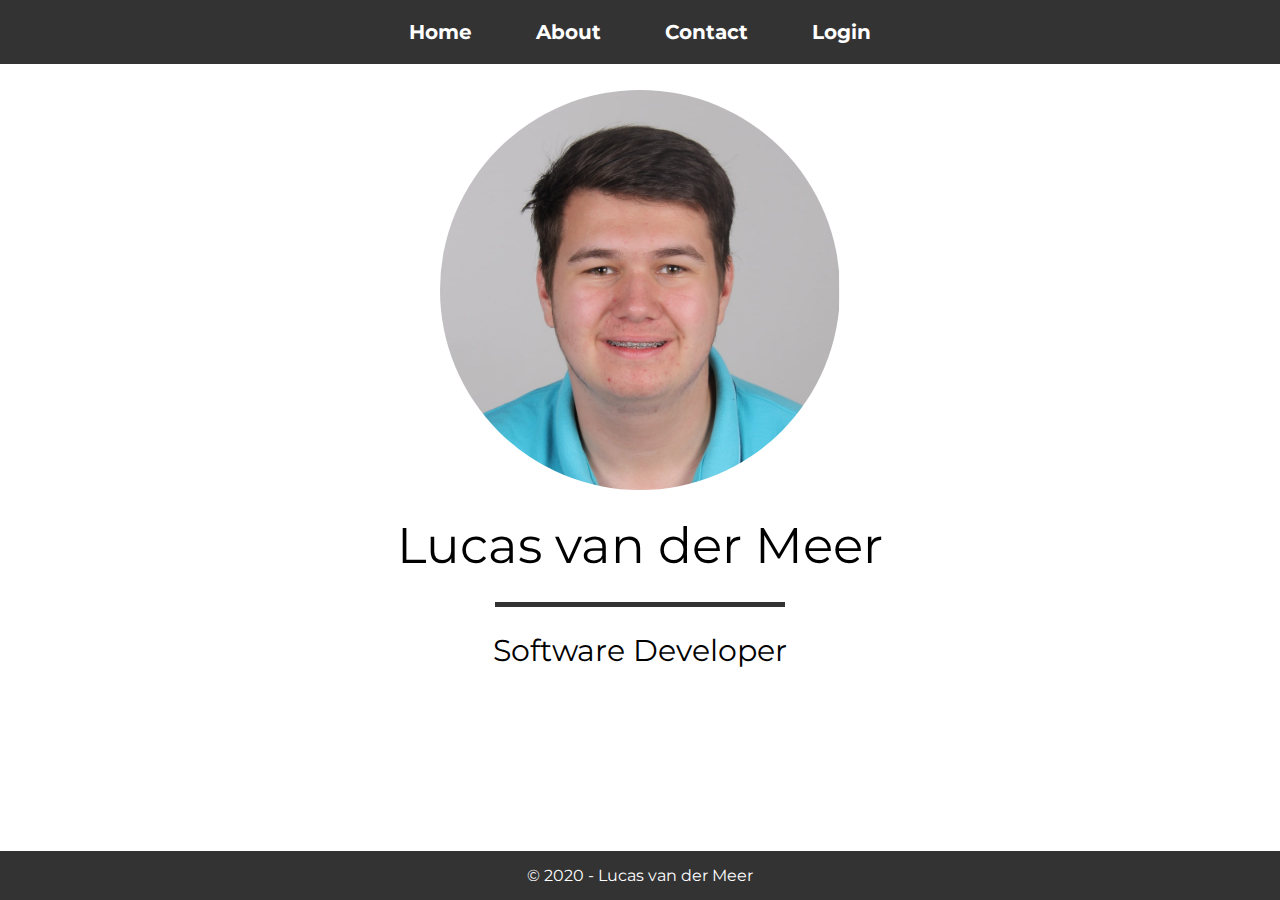
<file: index.html>
<!DOCTYPE html>
<html>
<head>
    <meta charset='utf-8'>
    <meta http-equiv='X-UA-Compatible' content='IE=edge'>
    <title>Home | LucasvanderMeer</title>
    <meta name='viewport' content='width=device-width, initial-scale=1'>
    <link rel='stylesheet' type='text/css' href='main.css'>
    <link href="https://fonts.googleapis.com/css?family=Montserrat&display=swap" rel="stylesheet">
    <link rel="icon" href="pas.png">
  </head>
  <body>
    <div class="nav">
      <nav>
        <a class="menu" href=".">Home</a>
        <a class="menu" href="About/">About</a>
        <a class="menu" href="Contact/">Contact</a>
        <a class="menu" href="Login/">Login</a>
      </nav>
    </div>
    <div class="main">
      <img src="pas.jpg" id="pas" alt="me">
      <p id="name">Lucas van der Meer</p>
      <div class="skip"></div>
      <p id="dev">Software Developer</p>
    </div>
    <div class="footer">
      <p id="footertxt">© 2020 - Lucas van der Meer</p>
    </div>
</body>
</html>
</file>
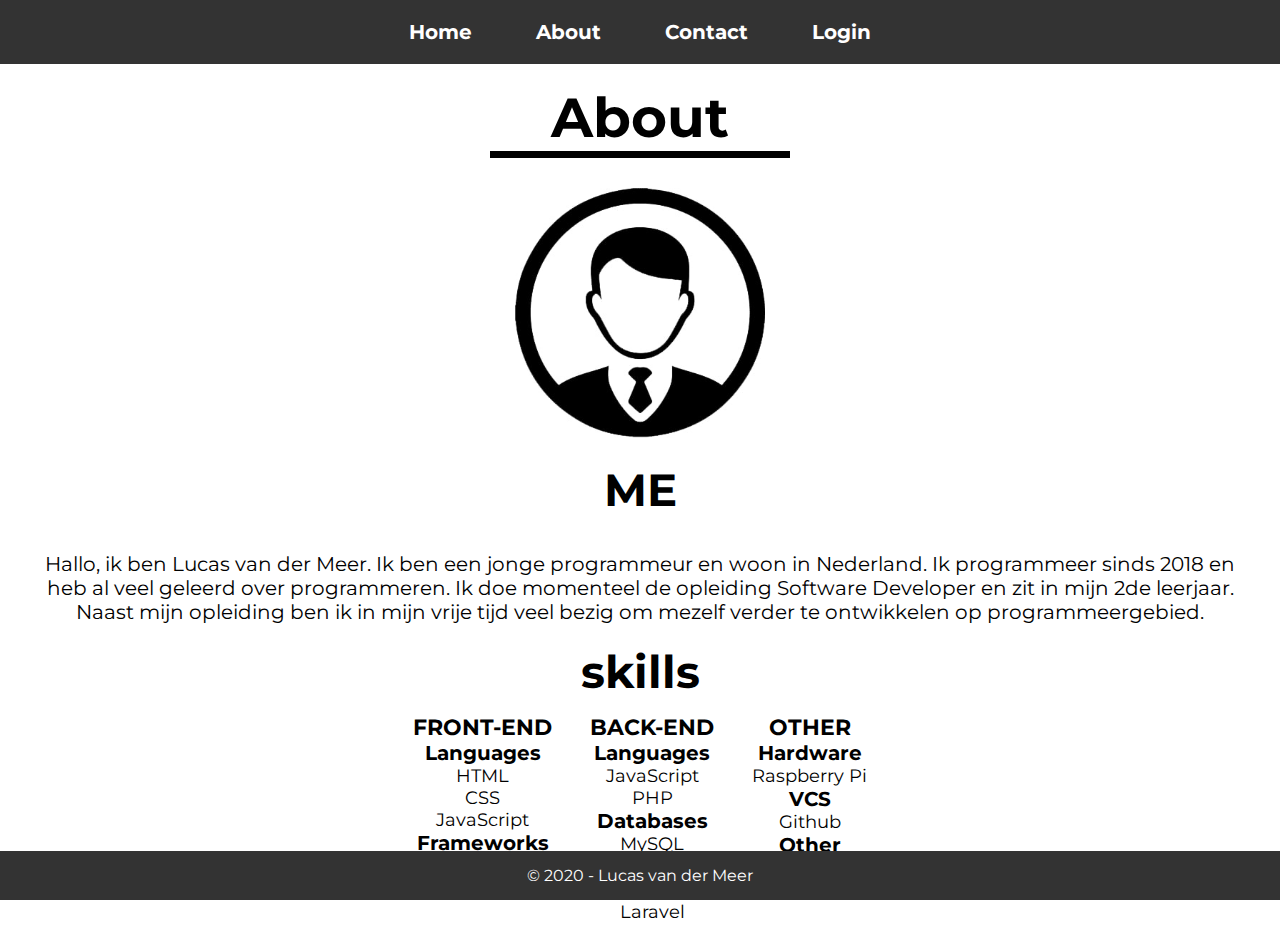
<file: About/index.html>
<!DOCTYPE html>
<html>
<head>
    <meta charset='utf-8'>
    <meta http-equiv='X-UA-Compatible' content='IE=edge'>
    <title>About | LucasvanderMeer</title>
    <meta name='viewport' content='width=device-width, initial-scale=1'>
    <link rel='stylesheet' type='text/css' media='screen and (min-width: 1200px)' href='main-desktop.css'>
    <link rel='stylesheet' type='text/css' media='screen and (min-width: 768px) and (max-width: 1200px)' href='main-tablet.css'>
    <link rel='stylesheet' type='text/css' media='screen and (max-width: 768px)' href='main-phone.css'>
    <link href="https://fonts.googleapis.com/css?family=Montserrat&display=swap" rel="stylesheet">
    <link rel="icon" href="pas.png">
</head>
<body>
    <div class="nav">
        <nav>
            <a class="menu" href="../">Home</a>
            <a class="menu" href=".">About</a>
            <a class="menu" href="../Contact/">Contact</a>
            <a class="menu" href="../Login/">Login</a>
        </nav>
    </div>
        <div class="about-me">
            <h3 id="abouth3">About</h3>
            <div class="balk"></div>
            <img src="img.jpg" alt="me">
            <h3 id="meh3">ME</h3>
                <p id="metxt">Hallo, ik ben Lucas van der Meer. Ik ben een jonge programmeur en woon in Nederland. Ik programmeer sinds 2018 en heb al veel geleerd over programmeren. 
                Ik doe momenteel de opleiding Software Developer en zit in mijn 2de leerjaar. 
                Naast mijn opleiding ben ik in mijn vrije tijd veel bezig om mezelf verder te ontwikkelen op programmeergebied.
                </p>
            <h3 class="skills">skills</h3>
            <div id="about-skills-info">
                <div class="skills-inline">
                    <h4>FRONT-END</h4>

                    <h5>Languages</h5>
                    <p>HTML</p>
                    <p>CSS</p>
                    <p>JavaScript</p>

                    <h5>Frameworks</h5>
                    <p>Bootstrap</p>
                </div>
                <div class="skills-inline">
                    <h4>BACK-END</h4>

                    <h5>Languages</h5>
                    <p>JavaScript</p>
                    <p>PHP</p>

                    <h5>Databases</h5>
                    <p>MySQL</p>


                    <h5>Frameworks</h5>
                    <p>Symfony</p>
                    <p>Laravel</p>
                </div>
                <div class="skills-inline">
                    <h4>OTHER</h4>

                    <h5>Hardware</h5>
                    <p>Raspberry Pi</p>

                    <h5>VCS</h5>
                    <p>Github</p>

                    <h5>Other</h5>
                    <p>Linux</p>
                    <p>Docker</p>
                </div>
            </div>
        </div>
    <div class="footer">
        <p id="footertxt">© 2020 - Lucas van der Meer</p>
    </div>
</body>
</html>
</file>
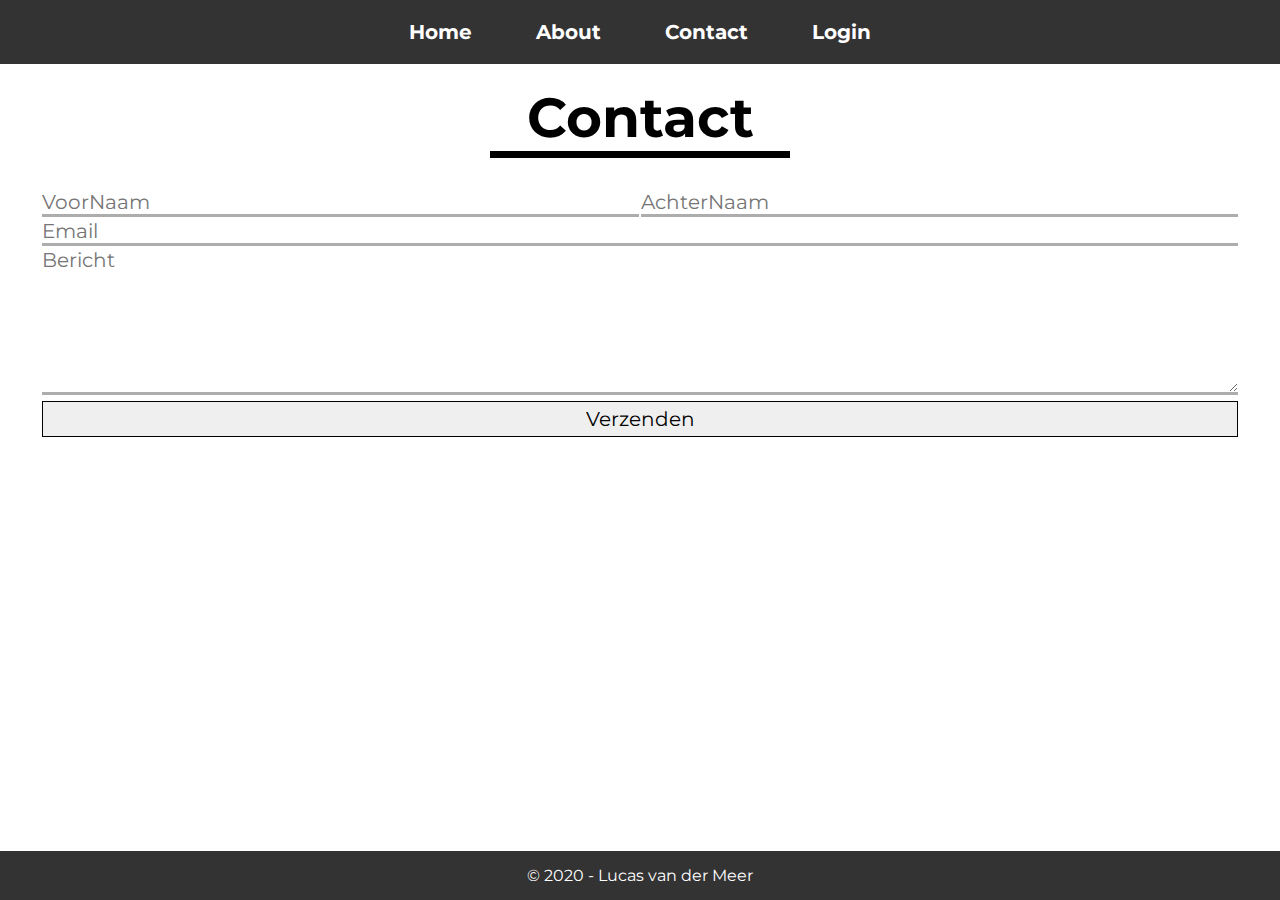
<file: Contact/index.html>
<!DOCTYPE html>
<html>
<head>
    <meta charset='utf-8'>
    <meta http-equiv='X-UA-Compatible' content='IE=edge'>
    <title>Contact | LucasvanderMeer</title>
    <meta name='viewport' content='width=device-width, initial-scale=1'>
    <link rel='stylesheet' type='text/css' media='screen and (min-width: 1200px)' href='main-desktop.css'>
    <link rel='stylesheet' type='text/css' media='screen and (min-width: 768px) and (max-width: 1200px)' href='main-tablet.css'>
    <link rel='stylesheet' type='text/css' media='screen and (max-width: 768px)' href='main-phone.css'>
    <link href="https://fonts.googleapis.com/css?family=Montserrat&display=swap" rel="stylesheet">
    <link rel="icon" href="pas.png">
</head>
<body>
    <div class="nav">
        <nav>
            <a class="menu" href="../">Home</a>
            <a class="menu" href="../About/">About</a>
            <a class="menu" href=".">Contact</a>
            <a class="menu" href="../Login/">Login</a>
        </nav>
    </div>
    <div id="form">
        <div class="contact-info">
        <h3 id="Contact">Contact</h3>
        <div class="balk"></div>
        </div>
        <form method="POST" action="mail.php">
            <table>
                <tr>
                    <td><input type="text" name="firstname" id="name1" placeholder="VoorNaam" required></td>
                    <td><input type="text" name="lastname" id="name2" placeholder="AchterNaam" required></td>
                </tr>
                <tr>
                    <td colspan="2">
                        <input type="text" name="Email" id="Email" placeholder="Email" required>
                    </td>
                </tr>
                <tr>
                    <td colspan="2">
                        <textarea rows="6" name="Message" id="Message" placeholder="Bericht" required></textarea>
                    </td>
                </tr>
                <tr>
                    <td colspan="2">
                        <input type="submit" name="submit" value="Verzenden" id="submit">
                    </td>
                </tr>
            </table>
        </form>
    </div>
    <div class="footer">
        <p id="footertxt">© 2020 - Lucas van der Meer</p>
    </div>
</body>
</html>
</file>
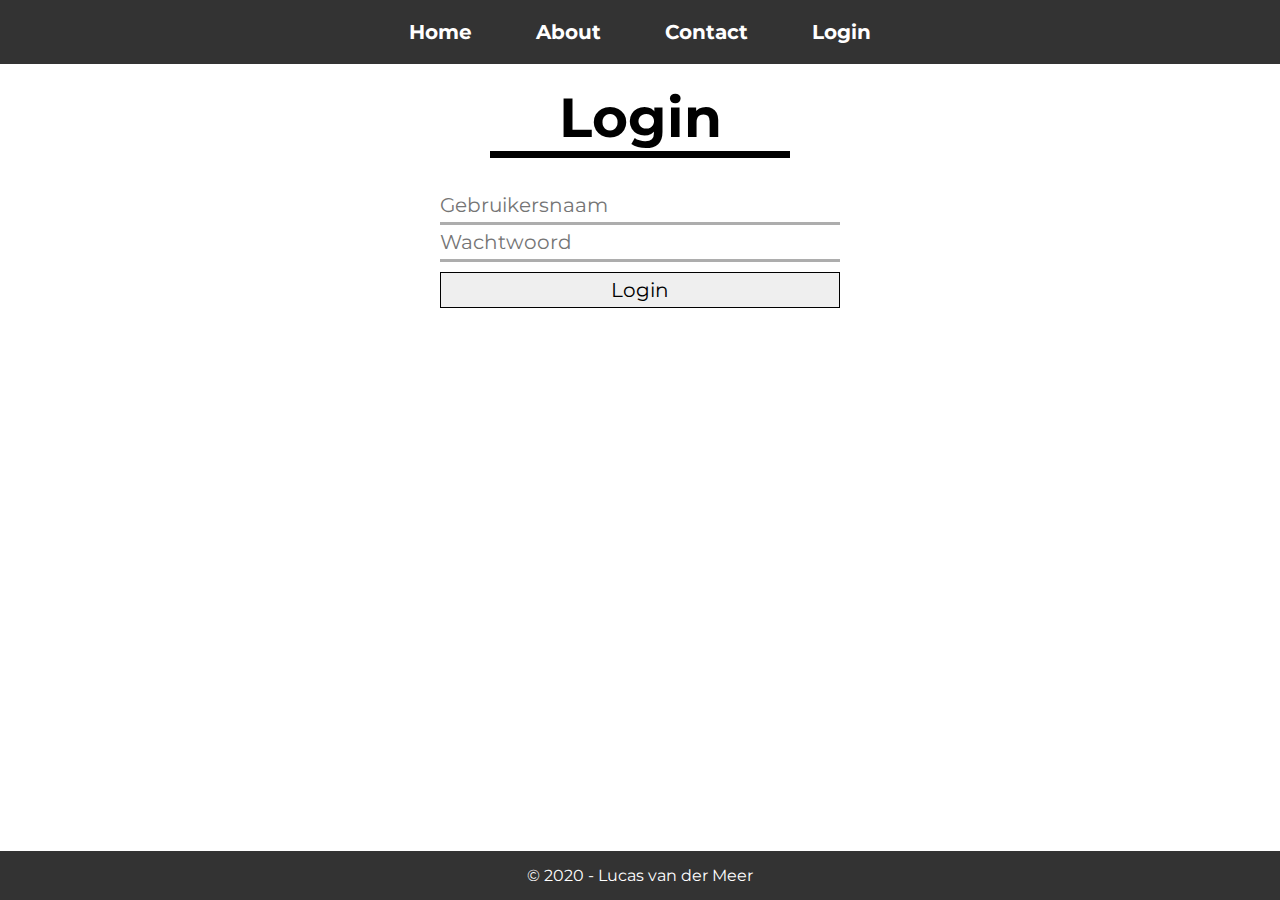
<file: Login/index.html>
<!DOCTYPE html>
<html>
<head>
    <meta charset='utf-8'>
    <meta http-equiv='X-UA-Compatible' content='IE=edge'>
    <title>Login | LucasvanderMeer</title>
    <meta name='viewport' content='width=device-width, initial-scale=1'>
    <link rel='stylesheet' type='text/css' media='screen and (min-width: 1200px)' href='main-desktop.css'>
    <link rel='stylesheet' type='text/css' media='screen and (min-width: 768px) and (max-width: 1200px)' href='main-tablet.css'>
    <link rel='stylesheet' type='text/css' media='screen and (max-width: 768px)' href='main-phone.css'>
    <link href="https://fonts.googleapis.com/css?family=Montserrat&display=swap" rel="stylesheet">
    <link rel="icon" href="pas.png">
</head>
<body>
    <div class="nav">
        <nav>
            <a class="menu" href="../">Home</a>
            <a class="menu" href="../About/">About</a>
            <a class="menu" href="../Contact/">Contact</a>
            <a class="menu" href=".">Login</a>
        </nav>
    </div>
    <div id="login">
        <div class="login-info">
            <h3 id="login1">Login</h3>
            <div class="balk"></div>
            </div>
        <form method="POST" action="login.php">
            <input type="text" name="username" id="name1" placeholder="Gebruikersnaam"><br>
            <input type="password" name="Wachtwoord" id="name2" placeholder="Wachtwoord"><br>
            <input type="submit" value="Login" id="submit"> 
        </form>
    </div>
    <div class="footer">
        <p id="footertxt">© 2020 - Lucas van der Meer</p>
    </div>
</body>
</html>
</file>
<file: main.css>
@media screen and (min-width: 1200px) {
  * {
    padding: 0;
    margin: 0;
    font-family: 'Montserrat';
  }
  /* header */
  .nav {
      display: block;
      width: 100%;
      text-align: center;
      background-color: #333;
  }
  nav a {
      display: inline;
      margin: 0 auto;
      font-size: 20px;
      text-decoration: none;
  }
  .menu {
      display: inline-block;
      padding: 20px 30px 20px 30px;
      transition: 0.8s;
      color: white;
      font-weight: bold;
  }
  nav:hover a:hover{
      color: blue;
      transition: 0.8s;
  }

  /* main */
  #pas {
      display: block;
      margin: 2% auto 0;
      width: 400px;
      height: 400px;
      border-radius: 200px;
  }
  #name {
      display: block;
      margin-top: 2%;
      text-align: center;
      font-size: 50px;
  }
  .skip {
      display: block;
      margin: 2% auto 0;
      height: 5px;
      width: 290px;
      background-color: #333;
  }
  #dev {
      display: block;
      margin-top: 2%;
      text-align: center;
      font-size: 30px;
  }




  /* footer */
  .footer {
      background-color: #333;
      text-align: center;
      color: white;
      position: absolute;
      width: 100%;
      height: 49px;
      padding: 0;
      bottom: 0;
  }
  #footertxt {
      padding: 15px;
  }
}
@media screen and (min-width: 768px) and (max-width: 1200px) {
  * {
    padding: 0;
    margin: 0;
    font-family: 'Montserrat';
  }
  /* header */
  .nav {
      display: block;
      width: 100%;
      text-align: center;
      background-color: #333;
  }
  nav a {
      display: inline;
      margin: 0 auto;
      font-size: 20px;
      text-decoration: none;
  }
  .menu {
      display: inline-block;
      padding: 20px 30px 20px 30px;
      color: white;
      font-weight: bold;
  }


  /* main */
  #pas {
      display: block;
      margin: 2% auto 0;
      width: 400px;
      height: 400px;
      border-radius: 200px;
  }
  #name {
      display: block;
      margin-top: 2%;
      text-align: center;
      font-size: 50px;
  }
  .skip {
      display: block;
      margin: 2% auto 0;
      height: 5px;
      width: 290px;
      background-color: #333;
  }
  #dev {
      display: block;
      margin-top: 2%;
      text-align: center;
      font-size: 30px;
  }




  /* footer */
  .footer {
      background-color: #333;
      text-align: center;
      color: white;
      position: absolute;
      width: 100%;
      height: 49px;
      padding: 0;
      bottom: 0;
  }
  #footertxt {
      padding: 15px;
  }
}
@media screen and (max-width: 768px) {
  * {
    padding: 0;
    margin: 0;
    font-family: 'Montserrat';
  }
  /* header */
  .nav {
      display: block;
      width: 100%;
      text-align: center;
      background-color: #333;
  }
  nav a {
      display: inline;
      margin: 0 auto;
      font-size: 15px;
      text-decoration: none;
  }
  .menu {
      display: inline-block;
      padding: 15px 15px 15px 15px;
      color: white;
      font-weight: bold;
  }


  /* main */
  #pas {
      display: block;
      margin: 2% auto 0;
      width: 250px;
      height: 250px;
      border-radius: 200px;
  }
  #name {
      display: block;
      margin-top: 2%;
      text-align: center;
      font-size: 30px;
  }
  .skip {
      display: block;
      margin: 2% auto 0;
      height: 5px;
      width: 200px;
      background-color: #333;
  }
  #dev {
      display: block;
      margin-top: 2%;
      text-align: center;
      font-size: 20px;
  }




  /* footer */
  .footer {
      background-color: #333;
      text-align: center;
      color: white;
      position: absolute;
      width: 100%;
      height: 70px;
      padding: 0;
      bottom: 0;
  }
  #footertxt {
      font-size: 15px;
      padding: 15px;
  }
}
</file>
<file: About/main-desktop.css>
* {
    padding: 0;
    margin: 0;
    font-family: 'Montserrat';
}
/* header */
.nav {
    display: block;
    width: 100%;
    text-align: center;
    background-color: #333;
}
nav a {
    display: inline;
    margin: 0 auto;
    font-size: 20px;
    text-decoration: none;
}
.menu {
    display: inline-block;
    padding: 20px 30px 20px 30px;
    transition: 0.8s;
    color: white;
    font-weight: bold;
}
nav:hover a:hover{
    color: blue;
    transition: 0.8s;
}

/* main */

.about-me {
    max-width: 1200px;
    margin: 20px auto 0;
    text-align: center;
}
#abouth3{
    font-size: 55px;
}
#metxt {
    margin-top: 35px;
    font-size: 20px;
}
#meh3 {
    font-size: 45px;
}
.balk {
    height: 7px;
    width: 300px;
    display: block;
    margin: 0 auto;
    background-color: black;
    margin-bottom: 30px;
}
img {
height: 250px;
margin-bottom: 20px;
}
.skills{
    margin-top: 20px;
    font-size: 45px;
}
.skills-inline {
    display: inline-block;
    padding: 15px;
    position: relative;
    top: 0;
    font-size: 18px;
    vertical-align: top;
}
.skills-inline h4 {
    font-size: 22px;
}
.skills-inline h5 {
    font-size: 20px;
}
#about-skills-info {
    display: block;
    width: 1200px;
    margin-bottom: 10px;
}

/* footer */
.footer {
    background-color: #333;
    text-align: center;
    color: white;
    position: absolute;
    width: 100%;
    height: 49px;
    padding: 0;
    left: 0;
    bottom: 0; 
}
#footertxt {
    padding: 15px;
}
</file>
<file: About/main-tablet.css>
* {
    padding: 0;
    margin: 0;
    font-family: 'Montserrat';
}
/* header */
.nav {
    display: block;
    width: 100%;
    text-align: center;
    background-color: #333;
}
nav a {
    display: inline;
    margin: 0 auto;
    font-size: 20px;
    text-decoration: none;
}
.menu {
    display: inline-block;
    padding: 20px 30px 20px 30px;
    color: white;
    font-weight: bold;
}


/* main */

.about-me {
    max-width: 1200px;
    margin: 20px auto 0;
    text-align: center;
}
#abouth3{
    font-size: 55px;
}
#metxt {
    margin-top: 35px;
    font-size: 20px;
}
#meh3 {
    font-size: 45px;
}
.balk {
    height: 7px;
    width: 300px;
    display: block;
    margin: 0 auto;
    background-color: black;
    margin-bottom: 30px;
}
img {
height: 250px;
margin-bottom: 20px;
}
.skills{
    margin-top: 20px;
    font-size: 45px;
}
.skills-inline {
    display: inline-block;
    padding: 15px;
    position: relative;
    top: 0;
    font-size: 18px;
    vertical-align: top;
}
.skills-inline h4 {
    font-size: 22px;
}
.skills-inline h5 {
    font-size: 20px;
}
#about-skills-info {
    display: block;
    margin-bottom: 10px;
}



/* footer */
.footer {
    background-color: #333;
    text-align: center;
    color: white;
    position: relative;
    width: 100%;
    height: 49px;
    padding: 0;
    bottom: 0;
}
#footertxt {
    padding: 15px;
}
</file>
<file: About/main-phone.css>
* {
    padding: 0;
    margin: 0;
    font-family: 'Montserrat';
}
/* header */
.nav {
    display: block;
    width: 100%;
    text-align: center;
    background-color: #333;
}
nav a {
    display: inline;
    margin: 0 auto;
    font-size: 15px;
    text-decoration: none;
}
.menu {
    display: inline-block;
    padding: 15px 15px 15px 15px;
    color: white;
    font-weight: bold;
}


/* main */


.about-me {
    max-width: 1200px;
    margin: 20px auto 0;
    text-align: center;
}
#abouth3{
    font-size: 55px;
}
#metxt {
    margin-top: 35px;
    font-size: 20px;
}
#meh3 {
    font-size: 45px;
}
.balk {
    height: 7px;
    width: 300px;
    display: block;
    margin: 0 auto;
    background-color: black;
    margin-bottom: 30px;
}
img {
height: 250px;
margin-bottom: 20px;
}
.skills{
    margin-top: 20px;
    font-size: 45px;
}
.skills-inline {
    display: inline-block;
    padding: 15px;
    position: relative;
    top: 0;
    font-size: 18px;
    vertical-align: top;
}
.skills-inline h4 {
    font-size: 22px;
}
.skills-inline h5 {
    font-size: 20px;
}
#about-skills-info {
    display: block;
    margin-bottom: 10px;
}



/* footer */
.footer {
    background-color: #333;
    text-align: center;
    color: white;
    position: relative;
    width: 100%;
    height: 70px;
    padding: 0;
    bottom: 0;
}
#footertxt {
    font-size: 15px;
    padding: 15px;
}
</file>
<file: Contact/main-desktop.css>
* {
    padding: 0;
    margin: 0;
    font-family: 'Montserrat';
}
/* header */
.nav {
    display: block;
    width: 100%;
    text-align: center;
    background-color: #333;
}
nav a {
    display: inline;
    margin: 0 auto;
    font-size: 20px;
    text-decoration: none;
}
.menu {
    display: inline-block;
    padding: 20px 30px 20px 30px;
    transition: 0.8s;
    color: white;
    font-weight: bold;
}
nav:hover a:hover{
    color: blue;
    transition: 0.8s;
}

/* main */

.contact-info{
    max-width: 1200px;
    margin: 20px auto 0;
    text-align: center;
}
#Contact{
    font-size: 55px;
}
.balk {
    height: 7px;
    width: 300px;
    display: block;
    margin: 0 auto;
    background-color: black;
    margin-bottom: 30px;
}
input {
    width: 100%;
    font-size: 20px;
    border: none;
    border-bottom: rgba(51, 51, 51, 0.404) solid 3px;
}
#submit {
    border: solid 0.1px;
    padding: 5px;
}
textarea {
    width: 100%;
    font-size: 20px;
    border: none;
    border-bottom: rgba(51, 51, 51, 0.404) solid 3px;
}
#form {
    width: 1200px;
    margin: 0 auto;
    position: relative;
}
table {
    width: 1200px;
    margin: 0 auto;
    position: relative;    
}

/* footer */
.footer {
    background-color: #333;
    text-align: center;
    color: white;
    position: absolute;
    width: 100%;
    height: 49px;
    padding: 0;
    bottom: 0;
}
#footertxt {
    padding: 15px;
}
</file>
<file: Contact/main-tablet.css>
* {
    padding: 0;
    margin: 0;
    font-family: 'Montserrat';
}
/* header */
.nav {
    display: block;
    width: 100%;
    text-align: center;
    background-color: #333;
}
nav a {
    display: inline;
    margin: 0 auto;
    font-size: 20px;
    text-decoration: none;
}
.menu {
    display: inline-block;
    padding: 20px 30px 20px 30px;
    color: white;
    font-weight: bold;
}


/* main */


.contact-info{
    max-width: 1200px;
    margin: 20px auto 0;
    text-align: center;
}
#Contact{
    font-size: 55px;
}
.balk {
    height: 7px;
    width: 300px;
    display: block;
    margin: 0 auto;
    background-color: black;
    margin-bottom: 30px;
}
input {
    width: 100%;
    font-size: 20px;
    border: none;
    border-bottom: rgba(51, 51, 51, 0.404) solid 3px;
}
#submit {
    border: solid 0.1px;
    padding: 5px;
}
textarea {
    width: 100%;
    font-size: 20px;
    border: none;
    border-bottom: rgba(51, 51, 51, 0.404) solid 3px;
}
#form {
    width: 100%;
    margin: 0 auto;
    position: relative;
}
table {
    width: 100%;
    margin: 0 auto;
    position: relative;    
}




/* footer */
.footer {
    background-color: #333;
    text-align: center;
    color: white;
    position: absolute;
    width: 100%;
    height: 49px;
    padding: 0;
    bottom: 0;
}
#footertxt {
    padding: 15px;
}
</file>
<file: Contact/main-phone.css>
* {
    padding: 0;
    margin: 0;
    font-family: 'Montserrat';
}
/* header */
.nav {
    display: block;
    width: 100%;
    text-align: center;
    background-color: #333;
}
nav a {
    display: inline;
    margin: 0 auto;
    font-size: 15px;
    text-decoration: none;
}
.menu {
    display: inline-block;
    padding: 15px 15px 15px 15px;
    color: white;
    font-weight: bold;
}


/* main */

.contact-info{
    max-width: 1200px;
    margin: 20px auto 0;
    text-align: center;
}
#Contact{
    font-size: 55px;
}
.balk {
    height: 7px;
    width: 300px;
    display: block;
    margin: 0 auto;
    background-color: black;
    margin-bottom: 30px;
}
input {
    width: 100%;
    font-size: 20px;
    border: none;
    border-bottom: rgba(51, 51, 51, 0.404) solid 3px;
}
#submit {
    border: solid 0.1px;
    padding: 5px;
}
textarea {
    width: 100%;
    font-size: 20px;
    border: none;
    border-bottom: rgba(51, 51, 51, 0.404) solid 3px;
}
#form {
    width: 100%;
    margin: 0 auto;
    position: relative;
}
table {
    width: 100%;
    margin: 0 auto;
    position: relative;    
}


/* footer */
.footer {
    background-color: #333;
    text-align: center;
    color: white;
    position: absolute;
    width: 100%;
    height: 70px;
    padding: 0;
    bottom: 0;
}
#footertxt {
    font-size: 15px;
    padding: 15px;
}
</file>
<file: Login/main-desktop.css>
* {
    padding: 0;
    margin: 0;
    font-family: 'Montserrat';
}
/* header */
.nav {
    display: block;
    width: 100%;
    text-align: center;
    background-color: #333;
}
nav a {
    display: inline;
    margin: 0 auto;
    font-size: 20px;
    text-decoration: none;
}
.menu {
    display: inline-block;
    padding: 20px 30px 20px 30px;
    transition: 0.8s;
    color: white;
    font-weight: bold;
}
nav:hover a:hover{
    color: blue;
    transition: 0.8s;
}

/* main */

.login-info{
    max-width: 1200px;
    margin: 20px auto 0;
    text-align: center;
}
#login1{
    font-size: 55px;
}
.balk {
    height: 7px;
    width: 300px;
    display: block;
    margin: 0 auto;
    background-color: black;
    margin-bottom: 30px;
}
#login {
    width: 400px;
    display: block;
    margin: 0 auto;
}
input {
    margin: 0 auto;
    width: 100%;
    font-size: 20px;
    padding-bottom: 5px;
    padding-top: 5px;
    border: none;
    border-bottom: rgba(51, 51, 51, 0.404) solid 3px;
}
#submit {
    border: solid 0.1px;
    margin-top: 10px;
    padding: 5px;
}

/* footer */
.footer {
    background-color: #333;
    text-align: center;
    color: white;
    position: absolute;
    width: 100%;
    height: 49px;
    padding: 0;
    bottom: 0;
}
#footertxt {
    padding: 15px;
}
</file>
<file: Login/main-tablet.css>
* {
    padding: 0;
    margin: 0;
    font-family: 'Montserrat';
}
/* header */
.nav {
    display: block;
    width: 100%;
    text-align: center;
    background-color: #333;
}
nav a {
    display: inline;
    margin: 0 auto;
    font-size: 20px;
    text-decoration: none;
}
.menu {
    display: inline-block;
    padding: 20px 30px 20px 30px;
    color: white;
    font-weight: bold;
}


/* main */

.login-info{
    max-width: 1200px;
    margin: 20px auto 0;
    text-align: center;
}
#login1{
    font-size: 55px;
}
.balk {
    height: 7px;
    width: 300px;
    display: block;
    margin: 0 auto;
    background-color: black;
    margin-bottom: 30px;
}
#login {
    width: 400px;
    display: block;
    margin: 0 auto;
}
input {
    margin: 0 auto;
    width: 100%;
    font-size: 20px;
    padding-bottom: 5px;
    padding-top: 5px;
    border: none;
    border-bottom: rgba(51, 51, 51, 0.404) solid 3px;
}
#submit {
    border: solid 0.1px;
    margin-top: 10px;
    padding: 5px;
}




/* footer */
.footer {
    background-color: #333;
    text-align: center;
    color: white;
    position: absolute;
    width: 100%;
    height: 49px;
    padding: 0;
    bottom: 0;
}
#footertxt {
    padding: 15px;
}
</file>
<file: Login/main-phone.css>
* {
    padding: 0;
    margin: 0;
    font-family: 'Montserrat';
}
/* header */
.nav {
    display: block;
    width: 100%;
    text-align: center;
    background-color: #333;
}
nav a {
    display: inline;
    margin: 0 auto;
    font-size: 15px;
    text-decoration: none;
}
.menu {
    display: inline-block;
    padding: 15px 15px 15px 15px;
    color: white;
    font-weight: bold;
}


/* main */

.login-info{
    max-width: 1200px;
    margin: 20px auto 0;
    text-align: center;
}
#login1{
    font-size: 55px;
}
.balk {
    height: 7px;
    width: 300px;
    display: block;
    margin: 0 auto;
    background-color: black;
    margin-bottom: 30px;
}
#login {
    width: 400px;
    display: block;
    margin: 0 auto;
}
input {
    margin: 0 auto;
    width: 100%;
    font-size: 20px;
    padding-bottom: 5px;
    padding-top: 5px;
    border: none;
    border-bottom: rgba(51, 51, 51, 0.404) solid 3px;
}
#submit {
    border: solid 0.1px;
    margin-top: 10px;
    padding: 5px;
}



/* footer */
.footer {
    background-color: #333;
    text-align: center;
    color: white;
    position: absolute;
    width: 100%;
    height: 70px;
    padding: 0;
    bottom: 0;
}
#footertxt {
    font-size: 15px;
    padding: 15px;
}
</file>
